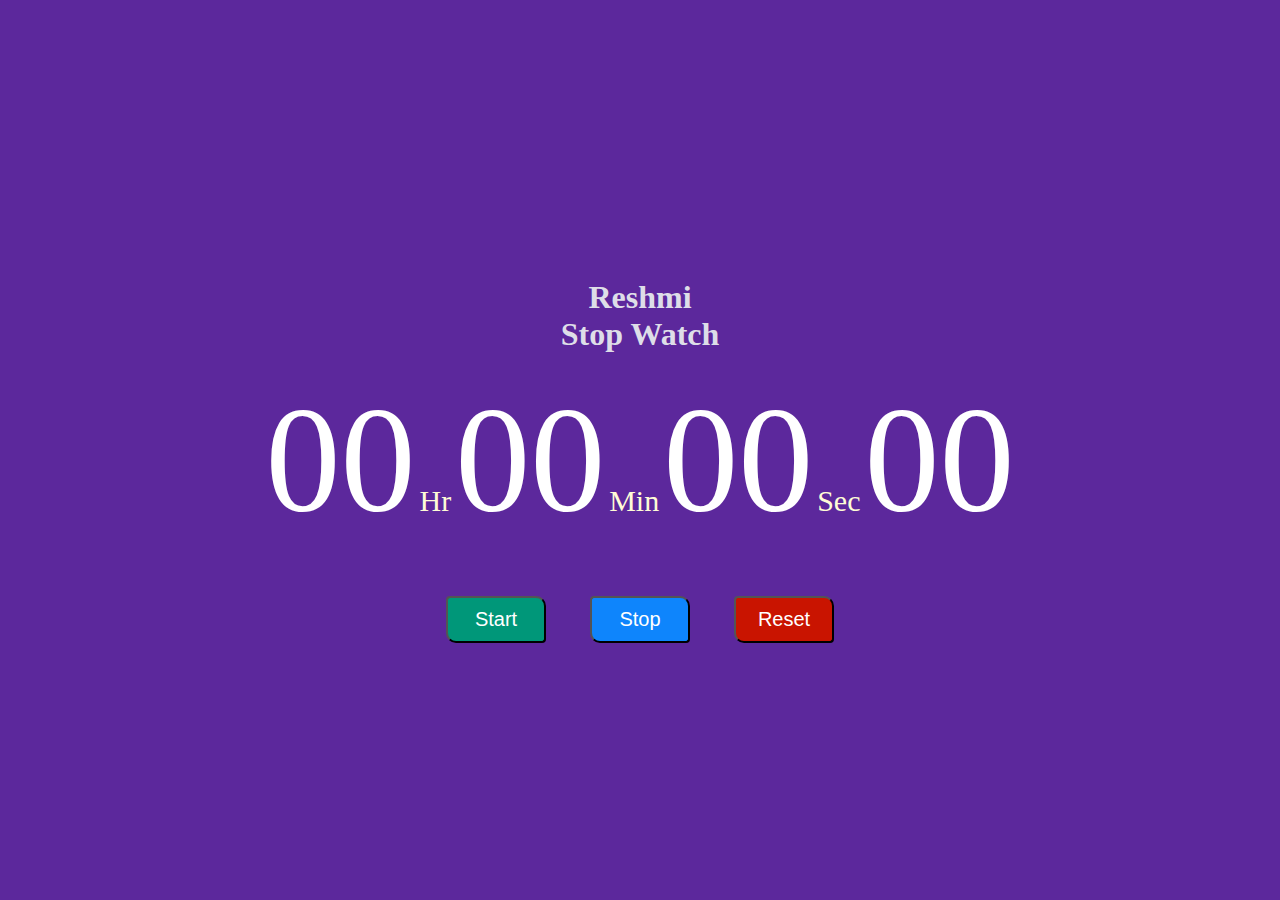
<file: Stopwatch_Reshmi/Stopwatch_Reshmi/stopwatch.html>
<!DOCTYPE html> 
<html lang="en"> 
	
<head> 
	<meta charset="UTF-8"> 
	<meta http-equiv="X-UA-Compatible"
		content="IE=edge"> 
	<meta name="viewport"
		content="width=device-width, initial-scale=1.0"> 
	<title>Design Stopwatch using HTML CSS and JavaScript</title> 
	<link rel="stylesheet" href="stopwatch.css"> 
</head> 

<body> 
	<div class="container"> 
		<h1> Reshmi <br> 
			Stop Watch</h1> 
		<div id="time"> 
			<span class="digit" id="hr"> 
				00</span> 
			<span class="txt">Hr</span> 
			<span class="digit" id="min"> 
				00</span> 
			<span class="txt">Min</span> 
			<span class="digit" id="sec"> 
				00</span> 
			<span class="txt">Sec</span> 
			<span class="digit" id="count"> 
				00</span> 
		</div> 
		<div id="buttons"> 
			<button class="btn" id="start"> 
				Start</button> 
			<button class="btn" id="stop"> 
				Stop</button> 
			<button class="btn" id="reset"> 
				Reset</button> 
		</div> 
	</div> 

	<script src="stopwatch.js"></script> 
</body> 
	
</html>
</file>
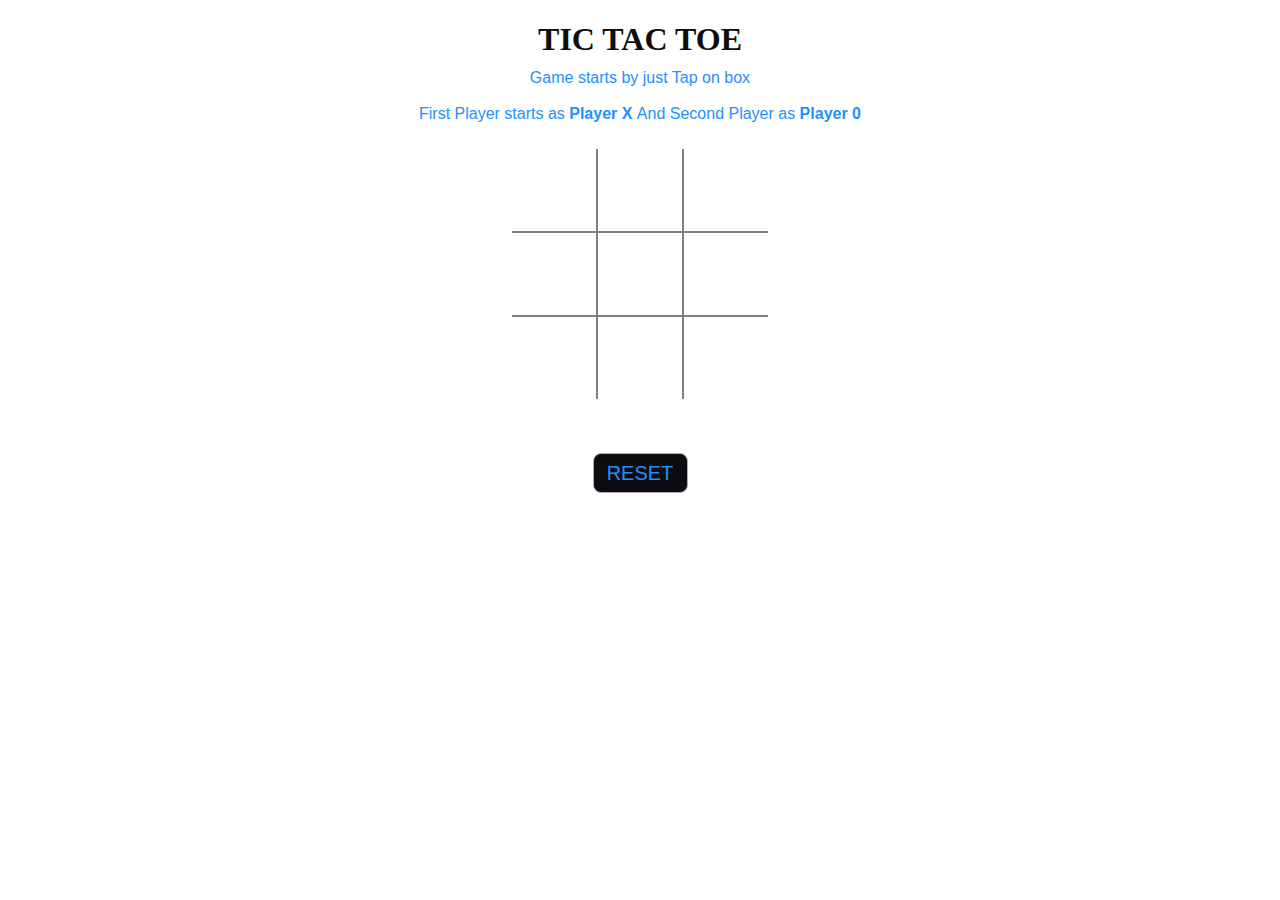
<file: TicTacToe_Reshmi/TicTacToe_Reshmi/Tic.html>
<!DOCTYPE html> 
<html> 
	
<head> 
	<meta name="viewport" content= 
		"width=device-width, initial-scale=1.0"> 
	<!-- CSS file Included -->
	<link rel="stylesheet" type="text/css" href="tic.css"> 
	<!-- JavaScript file included -->
	<script src="tic.js"></script> 
</head> 

<body> 
	<div id="main"> 
		<h1>TIC TAC TOE</h1> 
		<p id="ins"> 
			Game starts by just Tap on 
			box<br><br>First Player starts as 
			<b>Player X </b>And Second Player as 
			<b>Player 0</b> 
		</p> 
		<br><br> 
		<div class = "ui"> 
			<div class="row"> 
				<input type="text" id= "b1"
					class="cell" onclick="myfunc_3(); myfunc();"
					readonly> 
				<input type="text" id= "b2"
					class="cell" onclick="myfunc_4(); myfunc();"
					readonly> 
				<input type="text" id= "b3" class="cell"
					onclick="myfunc_5(); myfunc();"
					readonly> 
			</div> 
			<div class="row"> 
				<input type="text" id= "b4"
					class="cell" onclick="myfunc_6(); myfunc();"
					readonly> 
				<input type="text" id= "b5"
					class="cell" onclick="myfunc_7(); myfunc();"
					readonly> 
				<input type="text" id= "b6"
					class="cell" onclick="myfunc_8(); myfunc();"
					readonly> 
			</div> 
			<div class="row"> 
				<input type="text" id= "b7"
					class="cell" onclick="myfunc_9(); myfunc();"
					readonly> 
				<input type="text" id= "b8"
					class="cell" onclick="myfunc_10();myfunc();"
					readonly> 
				<input type="text" id= "b9"
					class="cell" onclick="myfunc_11();myfunc();"
					readonly> 
			</div> 
		</div> 
		<br><br><br> 
		
		<button id="but" onclick="myfunc_2()"> 
			RESET 
		</button> 
		<br><br> 
		<p id="print"></p> 
	</div> 
</body> 

</html>
</file>
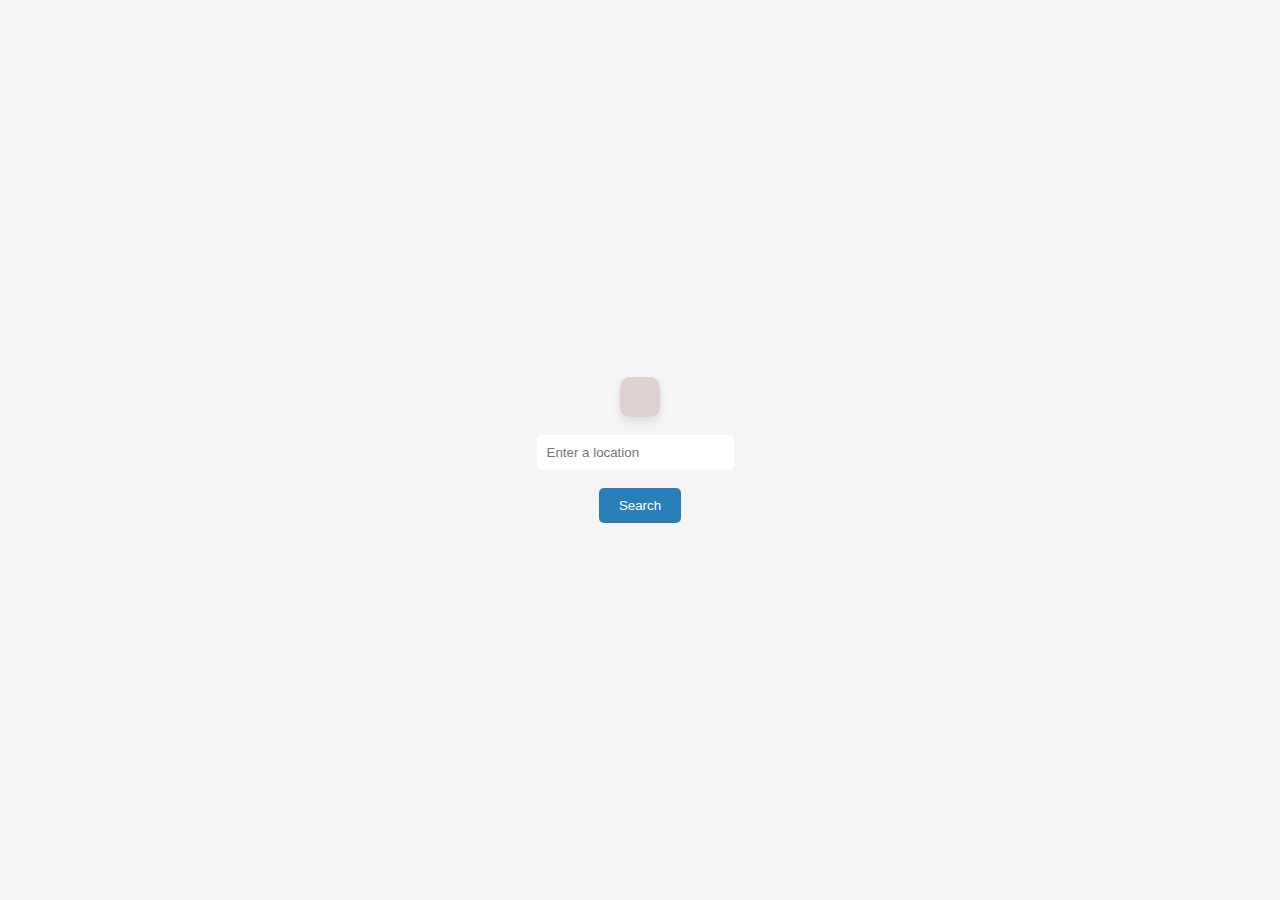
<file: weather/weather/weather.html>
<!DOCTYPE html>
<html lang="en">

<head>
    <meta charset="UTF-8">
    <title>Weather App</title>
    <link rel="stylesheet" href="weather.css">
</head>

<body>
    <div class="weather-container">
        <div class="weather-box">
            <h2 id="temperature"></h2>
            <p id="condition"></p>
            <p id="location"></p>
        </div>
        <br />
        <input type="text" placeholder="Enter a location" id="search-bar">
        <br />
        <button id="search-btn">Search</button>
    </div>
    <script src="weather.js"></script>
</body>

</html>
</file>
<file: Stopwatch_Reshmi/Stopwatch_Reshmi/stopwatch.css>
body { 
	padding: 0; 
	margin: 0; 
	font-family: verdana; 
} 

.container { 
	display: flex; 
	flex-direction: column; 
	justify-content: center; 
	align-items: center; 
	width: 100%; 
	height: 100vh; 
	background-color: rgb(92, 40, 156); 
} 

h1 { 
	color: #dedee8; 
	text-align: center; 
} 

.digit { 
	font-size: 150px; 
	color: #fff; 
} 

.txt { 
	font-size: 30px; 
	color: #fffcd6; 
} 

#buttons { 
	margin-top: 50px; 
} 

.btn { 
	width: 100px; 
	padding: 10px 15px; 
	margin: 0px 20px; 
	border-top-right-radius: 10px; 
	border-bottom-left-radius: 10px; 
	border-bottom-right-radius: 4px; 
	border-top-left-radius: 4px; 
	cursor: pointer; 
	font-size: 20px; 
	transition: 0.5s; 
	color: white; 
	font-weight: 500; 
} 

#start { 
	background-color: #009779; 
} 

#stop { 
	background-color: #0e85fc; 
} 

#reset { 
	background-color: #c91400; 
}
</file>
<file: TicTacToe_Reshmi/TicTacToe_Reshmi/tic.css>
h1 { 
	color: rgb(14, 13, 13); 
	margin-bottom: -5px; 
} 
p { 
	margin-bottom: -10px; 
} 
.ui { 
	display: flex; 
	flex-direction: column; 
	align-items: center; 
} 
.row { 
	display: flex; 
} 
.cell { 
	border: none; 
	width: 80px; 
	height: 80px; 
	display: flex; 
	align-items: center; 
	justify-content: center; 
	font-size: 24px; 
	text-align: center; 
	cursor: pointer; 
} 
.cell:active { 
	outline: none; 
} 
/* 3*3 Grid */
#b1{ 
	border-bottom: 1px solid gray; 
	border-right: 1px solid gray; 
} 

#b2 { 
	border-bottom: 1px solid gray; 
	border-right: 1px solid gray; 
	border-left: 1px solid gray; 
} 

#b3 { 
	border-bottom: 1px solid gray; 
	border-left: 1px solid gray; 
} 

#b4 { 
	border-top: 1px solid gray; 
	border-bottom: 1px solid gray; 
	border-right: 1px solid gray; 
} 
	
#b5 { 
	border: 1px solid gray; 
} 

#b6 { 
	border-top: 1px solid gray; 
	border-bottom: 1px solid gray; 
	border-left: 1px solid gray; 
} 

#b7 { 
	border-top: 1px solid gray; 
	border-right: 1px solid gray; 
} 

#b8 { 
	border-top: 1px solid gray; 
	border-right: 1px solid gray; 
	border-left: 1px solid gray; 
} 

#b9 { 
	border-top: 1px solid gray; 
	border-left: 1px solid gray; 
} 
/* Reset Button */
#but { 
	box-sizing: border-box; 
	width: 95px; 
	height: 40px; 
	border: 1px solid rgb(165, 177, 188); 
	margin-left: auto; 
	border-radius: 8px; 
	font-family: Verdana, 
		Geneva, Tahoma, sans-serif; 

	background-color: rgb(13, 13, 16); 
	color: dodgerblue; 
	font-size: 20px; 
	cursor: pointer; 
} 

/* Player turn space */
#print { 
	font-family: Verdana, 
		Geneva, Tahoma, sans-serif; 
	color: dodgerblue; 
	font-size: 20px; 
} 

/* Main Container */
#main { 
	text-align: center; 
} 

/* Game Instruction Text */
#ins { 
	font-family: Verdana,Geneva, 
					Tahoma, sans-serif; 
	color: dodgerblue; 
}
</file>
<file: weather/weather/weather.css>
body {
    margin: 0;
    padding: 0;
    font-family: Arial, sans-serif;
    background-color: #F5F5F5;
  }
  
  .weather-container {
    display: flex;
    flex-direction: column;
    align-items: center;
    justify-content: center;
    height: 100vh;
  }
  
  .weather-box {
    display: flex;
    flex-direction: column;
    align-items: center;
    justify-content: center;
    background-color: #e0d1d1;
    border-radius: 10px;
    box-shadow: 0px 5px 10px rgba(0, 0, 0, 0.1);
    padding: 20px;
  }
  
  #temperature {
    font-size: 50px;
    margin: 0;
  }
  
  #condition {
    font-size: 20px;
    margin: 0;
  }
  
  #location {
    font-size: 20px;
    margin: 0;
  }
  
  input[type="text"] {
    padding: 10px;
    margin-right: 10px;
    border-radius: 5px;
    border: none;
  }
  
  button {
    padding: 10px 20px;
    border-radius: 5px;
    border: none;
    background-color: #2980B9;
    color: #FFFFFF;
    cursor: pointer;
  }
</file>
